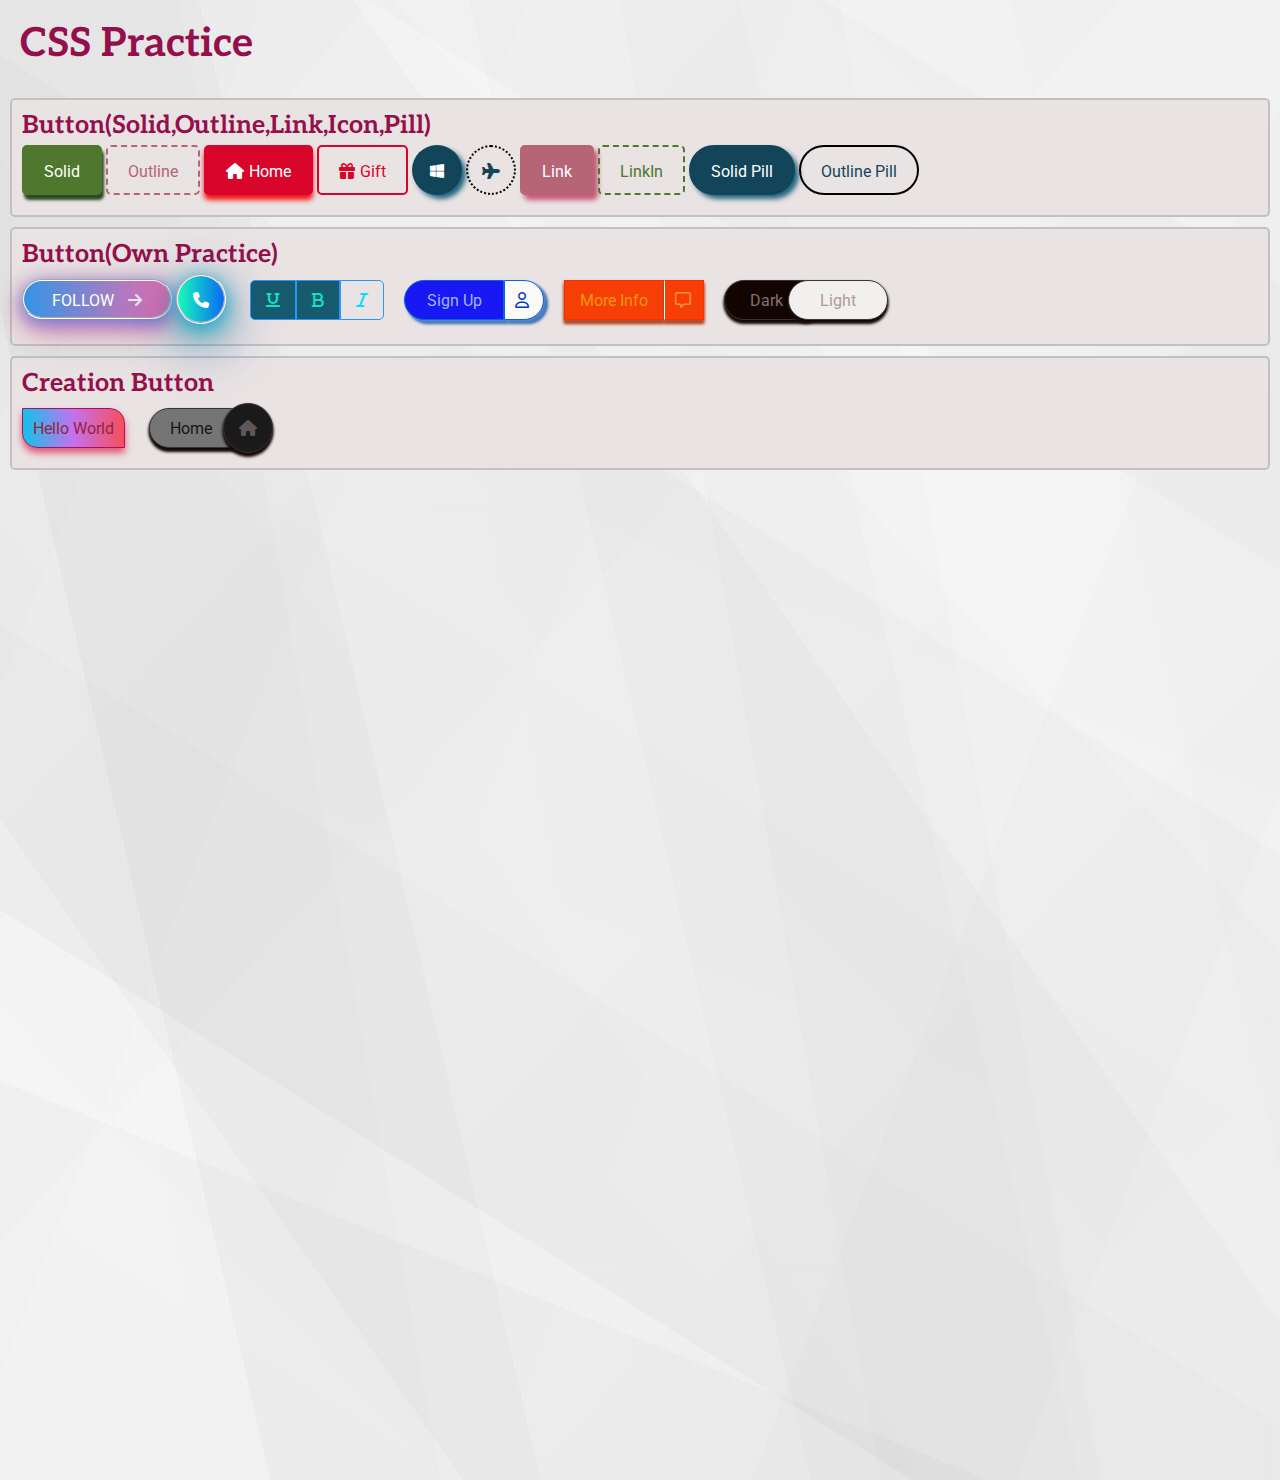
<file: index.html>
<!DOCTYPE html>
<html lang="en">
  <head>
    <meta charset="UTF-8" />
    <meta name="viewport" content="width=device-width, initial-scale=1.0" />
    <title>Testing</title>
    <link rel="stylesheet" href="./testcss/style.css" />
  </head>
  <body>
    <main>
      <h1 class="title">CSS Practice</h1>
      <section class="box">
        <h3 class="sub-title"> Button(Solid,Outline,Link,Icon,Pill)</h3>
        <button class="btn btn-primary">Solid</button>
        <button class="btn btn-outline-secondary">Outline</button>
        <button class="btn btn-danger"><i class="fa-solid fa-home" style="padding-right: 5px;"></i>Home</button>
        <button class="btn btn-outline-danger"><i style="padding-right: 5px;"  class="fa-solid fa-gift"></i>Gift</button>
        <button class="btn icon-btn rounded-circle btn-warning"><i class="fa-brands fa-windows"></i></button>
        <button class="btn rounded-circle icon-btn btn-outline-warning"><i class="fa-solid fa-plane"></i></button>
        <a href="#" class="btn btn-secondary"> Link</a>
        <button class="btn btn-outline-primary">LinkIn</button>
        <button class="btn pill-btn btn-warning">Solid Pill</button>
        <button class="btn pill-btn btn-outline-warning">Outline Pill</button>
       
        

      </section>
      <section class="box">
        <h3 class="sub-title"> Button(Own Practice)</h3>
        <button class="btn btn-gradient">Follow <i style="padding-left: 10px; color:rgb(238, 233, 239) ;" class="fa-solid fa-arrow-right"></i></button>
        <button class="btn rounded-circle rounded-gradient icon-btn btn-outline-warning"><i class="fa-solid fa-phone"></i></button>
        <div class="serial-btn">
          <button class="serial-icon icon1"><i class="fa-solid fa-underline"></i></button>
          <button class="serial-icon"><i class="fa-solid fa-bold"></i></button>
          <button class="serial-icon icon2 active"><i class="fa-solid fa-italic"></i></button>
        </div>
        <div class="serial-btn">
          <button class="serial-pill pill1">Sign Up</button>
          <button class="serial-pill pill2 active"><i class="fa-regular fa-user"></i></button>
        </div>
        <div class="serial-btn">
          <button class="serial-square square1">More Info</button>
          <button class="serial-square square2 "><i class="fa-regular fa-message"></i></button>
        </div>
        <div class="serial-style-btn">
          <button class="serial-style style1">Dark</button>
          <button class="serial-style style2 ">Light</button>
        </div>


      </section>
      <section class="box">
        <h3 class="sub-title"> Creation Button</h3>
        <button class="btn create-btn">Hello World</button>
        <div class="serial-btn">
          <button class="serial-home big-home1 ">Home</button>
          <button class="serial-home big-home2 "><i class="fa-solid fa-home"></i></button>
        </div>
        

      </section>
    </main>
    <div class="" style="height: 1000px"></div>
  </body>
</html>
</file>
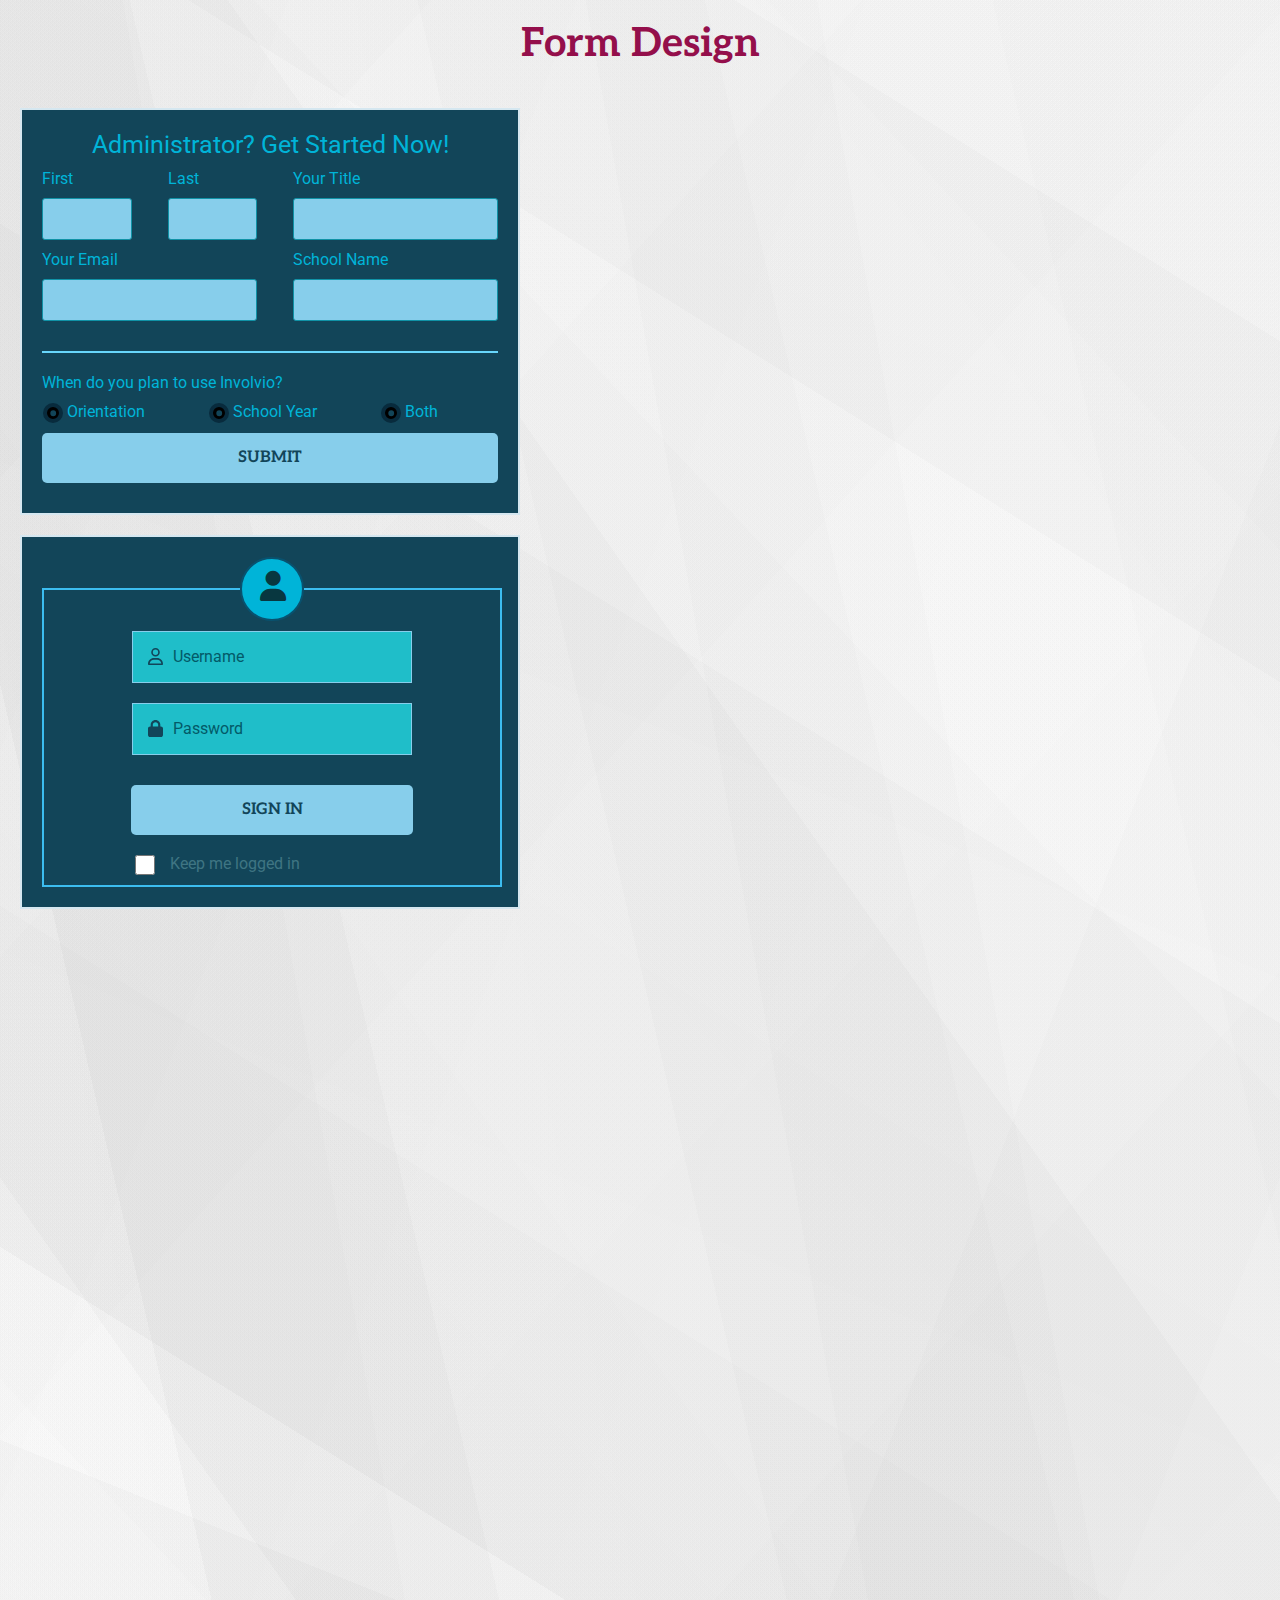
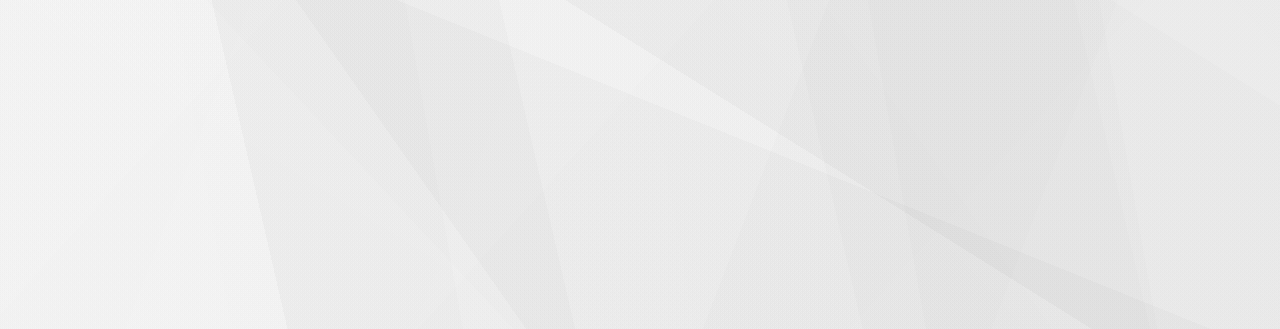
<file: form.html>
<!DOCTYPE html>
<html lang="en">
  <head>
    <meta charset="UTF-8" />
    <meta name="viewport" content="width=device-width, initial-scale=1.0" />
    <title>Testing</title>
    <link rel="stylesheet" href="./testcss/style.css" />
  </head>
  <body>
    <main>
      <h1 class="title text-center">Form Design</h1>
      <section class="form">
        <fieldset>
          <legend>Administrator? Get Started Now!</legend>
          <table class="form-table">
            <tr>
              <td class="first">
                <label for="fname" >First</label>
              </td>
              <td class="first"><label for="lname">Last</label></td>

              <td><label for="title">Your Title</label></td>
            </tr>
            <tr>
              <td class="first"><input type="text" name="fname" id="fname" /></td>
              <td class="first"><input type="text" name="lname" id="lname" /></td>
              <td><input type="text" name="title" id="title" /></td>
            </tr>
            <tr>
              <td colspan="2">
                <label for="email">Your Email</label>
              </td>
              <td>
                <label for="school_name">School Name</label>
              </td>
            </tr>
            <tr>
              <td class="email-box" colspan="2">
                <input type="email" name="email" id="email" />
              </td>

              <td>
                <input type="text" name="school_name" id="school_name" />
              </td>
            </tr>
            <tr>
               <td colspan="3"><p></p></td>
            </tr>
          </table>
          <p class="text-left">When do you plan to use Involvio?</p>
          
          <div class="radio-check text-left" >
            <div class="radio-box">
              <input type="radio" id="orientation" name="orientation" value="orientation" class="radio-cirlce">
          <label for="orientation">Orientation</label>
            </div>
         <div class="radio-box">
          <input type="radio" id="school-year" name="school-year" value="school-year" class="radio-cirlce">
          <label for="school-year">School Year</label>
         </div>
          <div class="radio-box">
            <input type="radio" id="both" name="both" value="both" class="radio-cirlce">
          <label for="both">Both</label>
          </div>
          </div>
          <button class="btn  submit-btn">Submit</button>
       
        </fieldset>
      </section>
      <section class="form login-form ">
        <fieldset>
          <legend class="login-legend"><i class="fa-solid fa-fw fa-user"></i></legend>
          
          <input class="user" type="text" name="username" id="username" value="Username"><br>
          <input class="pw" type="text" name="password" id="password" value="Password">
          
          <button class="btn sign-in-btn ">Sign In</button>
          <div class="check">
            <input type="checkbox" id="keep" class="checkbox" ><label class="checkbox-label" for="keep">Keep me logged in</label>
       
          </div>  
        </fieldset>
      </section>
    </main>
    <div class="" style="height: 1000px"></div>
  </body>
</html>
</file>
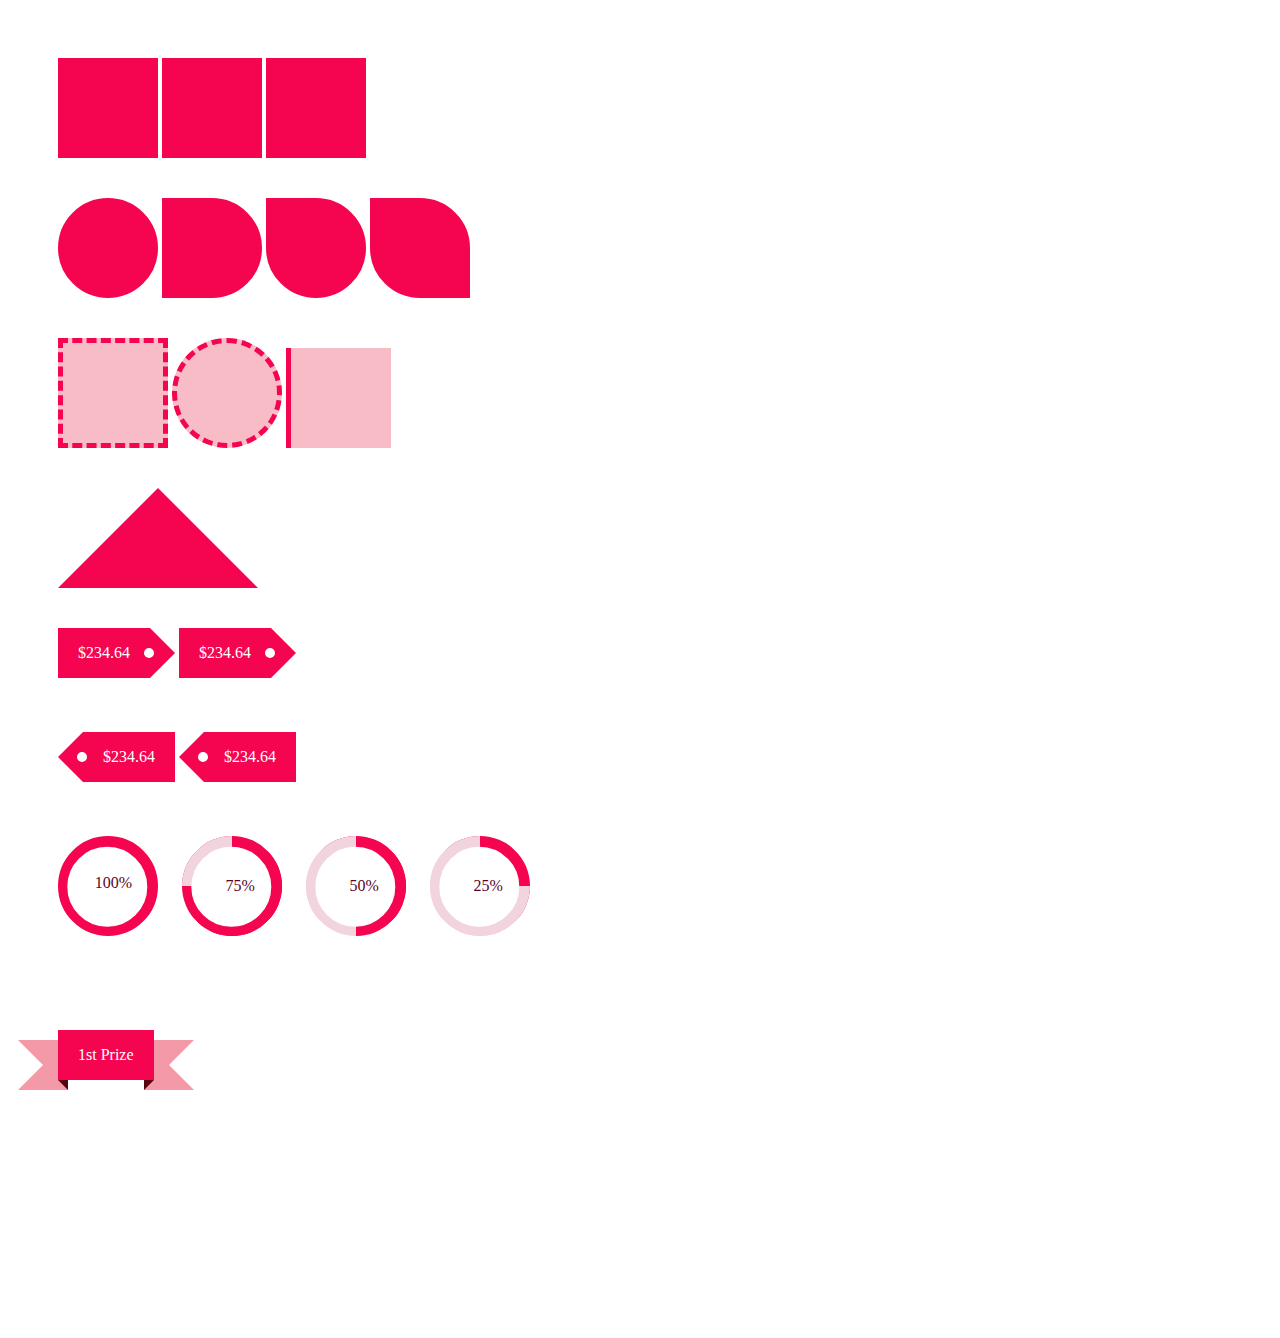
<file: shape.html>
<!DOCTYPE html>
<html lang="en">
<head>
    <meta charset="UTF-8">
    <meta name="viewport" content="width=device-width, initial-scale=1.0">
    <title>CSS Shapes</title>
    <link rel="stylesheet" href="./testcss/shape.css">
</head>
<body>
    <div class="box">
        <div class="square"></div>
        <div class="square"></div>
        <div class="square"></div>

        <br><br><br>
        <div class="circle"></div>
        <div class="d"></div>
        <div class="drop"></div>
        <div class="leaf"></div>
        <br><br><br>

        <div class="dash-square"></div>
        <div class="dash-circle"></div>
        <div class="bordered-left-square"></div>

        <br><br><br>

        <!-- <div class="t1"></div>
        <div class="t2"></div> -->
        <div class="t1"></div>

        <br><br><br>

        <div>
            <div class="price-tag">
                $234.64
            </div>
            <div class="price-tag">
                $234.64
            </div>
        </div>
        <br><br><br>

        <div>
            <div class="price-tag-two">
                $234.64
            </div>
            
            <div class="price-tag-two">
                $234.64
            </div>
        </div>
        <br><br><br>
        <div class="circle-progress-full"></div>
        <div class="circle-progress-75"></div>
        <div class="circle-progress-50"></div>
        <div class="circle-progress-25"></div>

        <br><br><br>
      <!-- <div class="mid">
        1st Prize
      </div>
      <div class="mid">
        1st Prize
      </div> -->

      <br><br><br>

      <div class="ribbon">
        <div class="start"></div>
        <div class="ribbon-mid">1st Prize</div>
        <div class="end"></div>
      </div>
      <!-- <div class="ribbon">
        <div class="start"></div>
        <div class="ribbon-mid">2nd Prize</div>
        <div class="end"></div>
      </div> -->



    </div>

    <!-- <img src="./assets/images/poe-mamhe-thar-6.jpg" width="300px" class="clip-path" alt=""> -->

    <div style="height: 200px;"></div>
</body>
</html>
</file>
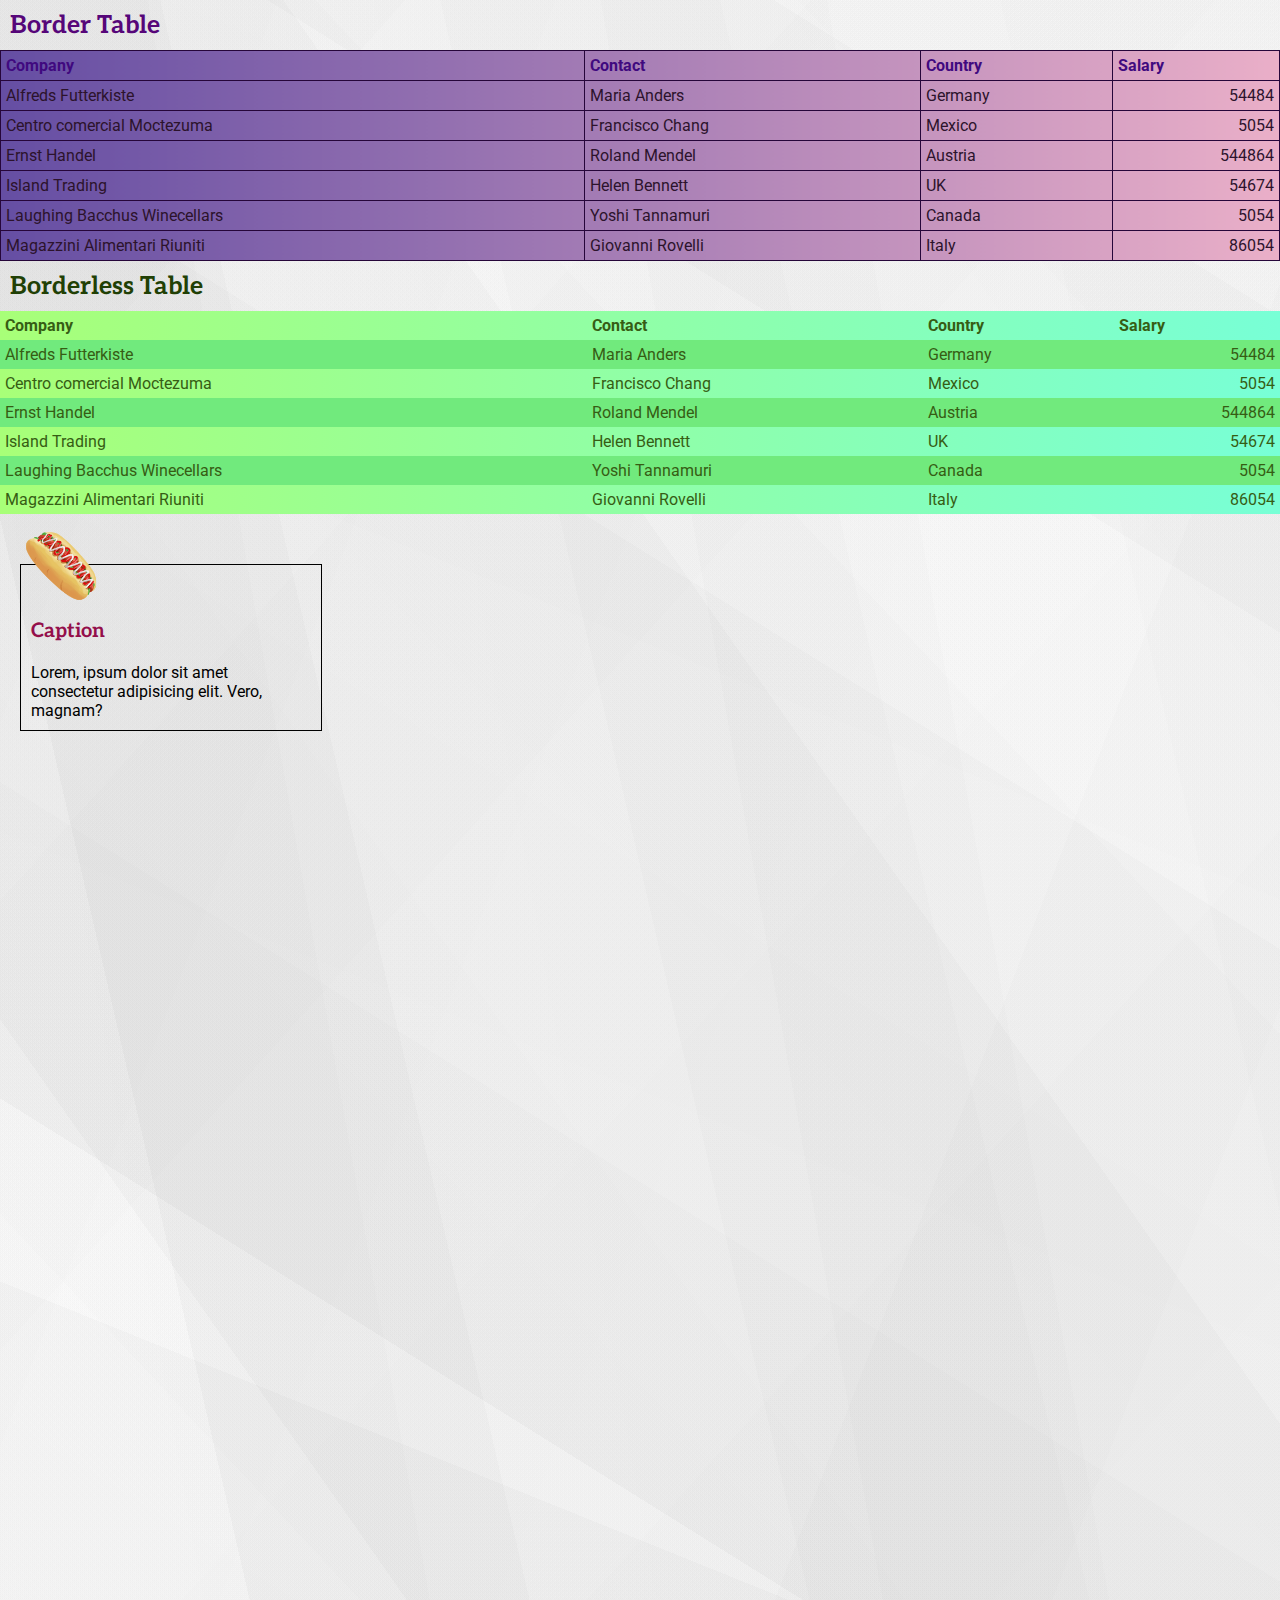
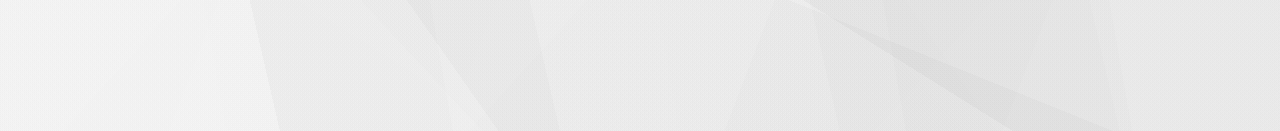
<file: table.html>
<!DOCTYPE html>
<html lang="en">
  <head>
    <meta charset="UTF-8" />
    <meta name="viewport" content="width=device-width, initial-scale=1.0" />
    <title>Testing</title>
    <link rel="stylesheet" href="./testcss/style.css" />
  </head>
  <body>
    <main>
      <!-- <h1 class="title">Table</h1> -->

      <section>
        <h3 class="table-title text-left">Border Table</h3>
        <table class="table">
          <thead class="text-left">
            <tr>
              <th>Company</th>
              <th>Contact</th>
              <th>Country</th>
              <th>Salary</th>
            </tr>
          </thead>
          <tbody>
            <tr>
              <td>Alfreds Futterkiste</td>
              <td>Maria Anders</td>
              <td>Germany</td>
              <td class="text-right">54484</td>
            </tr>
            <tr>
              <td>Centro comercial Moctezuma</td>
              <td>Francisco Chang</td>
              <td>Mexico</td>
              <td class="text-right">5054</td>
            </tr>
            <tr>
              <td>Ernst Handel</td>
              <td>Roland Mendel</td>
              <td>Austria</td>
              <td class="text-right">544864</td>
            </tr>
            <tr>
              <td>Island Trading</td>
              <td>Helen Bennett</td>
              <td>UK</td>
              <td class="text-right">54674</td>
            </tr>
            <tr>
              <td>Laughing Bacchus Winecellars</td>
              <td>Yoshi Tannamuri</td>
              <td>Canada</td>
              <td class="text-right">5054</td>
            </tr>
            <tr>
              <td>Magazzini Alimentari Riuniti</td>
              <td>Giovanni Rovelli</td>
              <td>Italy</td>
              <td class="text-right">86054</td>
            </tr>
          </tbody>
        </table>
      </section>
      <section>
        <h3 class="bdless-table-title text-left">Borderless Table</h3>
        <table class="bdless-table">
          <thead class="text-left">
            <tr>
              <th>Company</th>
              <th>Contact</th>
              <th>Country</th>
              <th>Salary</th>
            </tr>
          </thead>
          <tbody>
            <tr>
              <td>Alfreds Futterkiste</td>
              <td>Maria Anders</td>
              <td>Germany</td>
              <td class="text-right">54484</td>
            </tr>
            <tr>
              <td>Centro comercial Moctezuma</td>
              <td>Francisco Chang</td>
              <td>Mexico</td>
              <td class="text-right">5054</td>
            </tr>
            <tr>
              <td>Ernst Handel</td>
              <td>Roland Mendel</td>
              <td>Austria</td>
              <td class="text-right">544864</td>
            </tr>
            <tr>
              <td>Island Trading</td>
              <td>Helen Bennett</td>
              <td>UK</td>
              <td class="text-right">54674</td>
            </tr>
            <tr>
              <td>Laughing Bacchus Winecellars</td>
              <td>Yoshi Tannamuri</td>
              <td>Canada</td>
              <td class="text-right">5054</td>
            </tr>
            <tr>
              <td>Magazzini Alimentari Riuniti</td>
              <td>Giovanni Rovelli</td>
              <td>Italy</td>
              <td class="text-right">86054</td>
            </tr>
          </tbody>
        </table>
      </section>
      <section class="list-box">
        <img class="text-center" src="./images/—Pngtree—hot dog illustration_5442463.png" alt="" />
        
          <div class="list-text">
            <h3>Caption</h3>
          <p>Lorem, ipsum dolor sit amet consectetur adipisicing elit. Vero, magnam?</p>
        
          </div>
      </section>
    </main>
    <div class="" style="height: 1000px"></div>
  </body>
</html>
</file>
<file: testcss/style.css>
@import url('https://fonts.googleapis.com/css2?family=Aleo:wght@400;500;700;900&family=Anton&family=Padauk:wght@400;700&family=Roboto:wght@400;500;700&display=swap');
@import url('https://cdnjs.cloudflare.com/ajax/libs/font-awesome/6.4.0/css/all.min.css');




:root{
    --primary:#4f772d;
    --secondary:#b56576;
    --danger:#d90429;
    --warning:#124559;
    --white:#00b4d8;
    --heading-font:'Aleo', sans-serif;
}
*{
    font-family: 'Roboto', sans-serif;
    font-size: 16px;
    padding: 0;
    margin: 0;
}
body{
    background-image: linear-gradient(55deg, rgba(208, 208, 208, 0.03) 0%, rgba(208, 208, 208, 0.03) 20%,rgba(55, 55, 55, 0.03) 20%, rgba(55, 55, 55, 0.03) 40%,rgba(81, 81, 81, 0.03) 40%, rgba(81, 81, 81, 0.03) 60%,rgba(208, 208, 208, 0.03) 60%, rgba(208, 208, 208, 0.03) 80%,rgba(191, 191, 191, 0.03) 80%, rgba(191, 191, 191, 0.03) 100%),linear-gradient(291deg, rgba(190, 190, 190, 0.02) 0%, rgba(190, 190, 190, 0.02) 14.286%,rgba(105, 105, 105, 0.02) 14.286%, rgba(105, 105, 105, 0.02) 28.572%,rgba(230, 230, 230, 0.02) 28.572%, rgba(230, 230, 230, 0.02) 42.858%,rgba(216, 216, 216, 0.02) 42.858%, rgba(216, 216, 216, 0.02) 57.144%,rgba(181, 181, 181, 0.02) 57.144%, rgba(181, 181, 181, 0.02) 71.42999999999999%,rgba(129, 129, 129, 0.02) 71.43%, rgba(129, 129, 129, 0.02) 85.71600000000001%,rgba(75, 75, 75, 0.02) 85.716%, rgba(75, 75, 75, 0.02) 100.002%),linear-gradient(32deg, rgba(212, 212, 212, 0.03) 0%, rgba(212, 212, 212, 0.03) 12.5%,rgba(223, 223, 223, 0.03) 12.5%, rgba(223, 223, 223, 0.03) 25%,rgba(11, 11, 11, 0.03) 25%, rgba(11, 11, 11, 0.03) 37.5%,rgba(86, 86, 86, 0.03) 37.5%, rgba(86, 86, 86, 0.03) 50%,rgba(106, 106, 106, 0.03) 50%, rgba(106, 106, 106, 0.03) 62.5%,rgba(220, 220, 220, 0.03) 62.5%, rgba(220, 220, 220, 0.03) 75%,rgba(91, 91, 91, 0.03) 75%, rgba(91, 91, 91, 0.03) 87.5%,rgba(216, 216, 216, 0.03) 87.5%, rgba(216, 216, 216, 0.03) 100%),linear-gradient(312deg, rgba(113, 113, 113, 0.01) 0%, rgba(113, 113, 113, 0.01) 14.286%,rgba(54, 54, 54, 0.01) 14.286%, rgba(54, 54, 54, 0.01) 28.572%,rgba(166, 166, 166, 0.01) 28.572%, rgba(166, 166, 166, 0.01) 42.858%,rgba(226, 226, 226, 0.01) 42.858%, rgba(226, 226, 226, 0.01) 57.144%,rgba(109, 109, 109, 0.01) 57.144%, rgba(109, 109, 109, 0.01) 71.42999999999999%,rgba(239, 239, 239, 0.01) 71.43%, rgba(239, 239, 239, 0.01) 85.71600000000001%,rgba(54, 54, 54, 0.01) 85.716%, rgba(54, 54, 54, 0.01) 100.002%),linear-gradient(22deg, rgba(77, 77, 77, 0.03) 0%, rgba(77, 77, 77, 0.03) 20%,rgba(235, 235, 235, 0.03) 20%, rgba(235, 235, 235, 0.03) 40%,rgba(215, 215, 215, 0.03) 40%, rgba(215, 215, 215, 0.03) 60%,rgba(181, 181, 181, 0.03) 60%, rgba(181, 181, 181, 0.03) 80%,rgba(193, 193, 193, 0.03) 80%, rgba(193, 193, 193, 0.03) 100%),linear-gradient(80deg, rgba(139, 139, 139, 0.02) 0%, rgba(139, 139, 139, 0.02) 14.286%,rgba(114, 114, 114, 0.02) 14.286%, rgba(114, 114, 114, 0.02) 28.572%,rgba(240, 240, 240, 0.02) 28.572%, rgba(240, 240, 240, 0.02) 42.858%,rgba(221, 221, 221, 0.02) 42.858%, rgba(221, 221, 221, 0.02) 57.144%,rgba(74, 74, 74, 0.02) 57.144%, rgba(74, 74, 74, 0.02) 71.42999999999999%,rgba(201, 201, 201, 0.02) 71.43%, rgba(201, 201, 201, 0.02) 85.71600000000001%,rgba(187, 187, 187, 0.02) 85.716%, rgba(187, 187, 187, 0.02) 100.002%),linear-gradient(257deg, rgba(72, 72, 72, 0.03) 0%, rgba(72, 72, 72, 0.03) 16.667%,rgba(138, 138, 138, 0.03) 16.667%, rgba(138, 138, 138, 0.03) 33.334%,rgba(54, 54, 54, 0.03) 33.334%, rgba(54, 54, 54, 0.03) 50.001000000000005%,rgba(161, 161, 161, 0.03) 50.001%, rgba(161, 161, 161, 0.03) 66.668%,rgba(17, 17, 17, 0.03) 66.668%, rgba(17, 17, 17, 0.03) 83.33500000000001%,rgba(230, 230, 230, 0.03) 83.335%, rgba(230, 230, 230, 0.03) 100.002%),linear-gradient(47deg, rgba(191, 191, 191, 0.01) 0%, rgba(191, 191, 191, 0.01) 16.667%,rgba(27, 27, 27, 0.01) 16.667%, rgba(27, 27, 27, 0.01) 33.334%,rgba(66, 66, 66, 0.01) 33.334%, rgba(66, 66, 66, 0.01) 50.001000000000005%,rgba(36, 36, 36, 0.01) 50.001%, rgba(36, 36, 36, 0.01) 66.668%,rgba(230, 230, 230, 0.01) 66.668%, rgba(230, 230, 230, 0.01) 83.33500000000001%,rgba(93, 93, 93, 0.01) 83.335%, rgba(93, 93, 93, 0.01) 100.002%),linear-gradient(90deg, #ffffff,#ffffff);
}
h1,
h2,
h3,
h4,
h5,
h6 {
  font-family:'Aleo', sans-serif;
  color: rgb(148, 15, 75);
}
.title{
    font-size: 40px;
    padding:20px;
}
.box{
    background-color: rgb(233, 227, 227);
    border: 2px solid rgb(197, 192, 192);
    border-radius:5px;
    margin: 10px;
    padding: 10px;
}
.sub-title{
    font-size: 25px;
    padding-bottom: 5px;
    
}
.btn{
   
    padding-left: 20px;
    padding-right: 20px;
    margin-bottom: 10px;
    display: inline-block;
    /* padding: 10px 20px; */
    color: white;
    border-radius: 5px;
    box-sizing: border-box;
    text-decoration: none;
    height: 50px;
    line-height: 50px;
}
.btn:hover{
    border:2px solid gray ;
    background-color: rgb(177, 173, 173);
}
.btn-primary{
    border: 2px solid var(--primary);
    background-color: var(--primary);
    box-shadow:2px 5px 3px rgb(43, 72, 39) ;


}
.btn-secondary{
    border: 2px solid var(--secondary);
    background-color: var(--secondary);
    box-shadow:4px 5px 5px rgb(200, 88, 118) ;


}
.btn-danger{
    border: 2px solid var(--danger);
    background-color: var(--danger);
    box-shadow:0px 5px 5px rgb(241, 21, 21) ;

}
.btn-warning{
    border: 2px solid var(--warning);
    background-color: var(--warning);
    box-shadow:4px 4px 5px #24657f ;

}
.btn-outline-secondary{
    border: 2px dashed var(--secondary);
    color:var(--secondary);
    background-color: transparent;
}

.btn-outline-primary{
    border: 2px dashed var(--primary);
    color:var(--primary);
    background-color: transparent;
}
.btn-outline-danger{
    border: 2px solid var(--danger);
    color: var(--danger);
    background-color: transparent;
}

.btn-outline-warning{
    color:var(--warning);
    background-color: transparent;
}

.icon-btn{
    aspect-ratio: 1/1;
    padding: 0;
}
.rounded-circle{
    border-radius: 50%;
    border-style: dotted;
}
.pill-btn{
    border-radius: 25px;
    border-style:double;
}
.btn-gradient{
    text-transform: uppercase;
    border: 2px groove rgb(254, 251, 252);
    background-image: linear-gradient(to right, rgb(52, 148, 230), rgb(236, 110, 173));
    /* box-shadow: linear-gradient(to right, rgb(32, 0, 44), rgb(203, 180, 212)); */
    border-radius: 25px;
    width: 150px;
    height: 40px;
    line-height: 40px;
    box-shadow: rgba(43, 151, 245, 0.7) 0px 4px 16px, rgba(236, 21, 129, 0.7) 0px 8px 24px, rgba(17, 17, 26, 0.1) 0px 16px 56px;
    
    /* linear-gradient(to right, rgb(211, 204, 227), rgb(233, 228, 240)) */
    /* linear-gradient(to right, rgb(32, 0, 44), rgb(203, 180, 212)) */
}
.rounded-gradient{
    color: white;
    border: 2px groove rgb(254, 251, 252);
    background-image: linear-gradient(to right, rgb(24, 250, 186), rgb(8, 106, 242));
    box-shadow: rgba(43, 151, 245, 0.7) 0px 4px 16px, rgba(12, 199, 146, 0.7) 0px 8px 24px, rgba(6, 70, 160, 0.8) 0px 16px 56px;
}
.serial-btn{
    border: none;
    margin-left: 20px;
    display: inline-block;
}
.serial-icon{
    background-color: rgb(23, 90, 109);
    color:#0fe2c3;
    border: 1px solid rgb(45, 149, 247);
    height: 40px;
    line-height: 40px;
    padding-left: 15px;
    padding-right: 15px;
    margin-right: -4px;

}
.active{
    background-color: transparent;
    color: #05dffc;
}
.serial-icon:hover{
    background-color: rgb(175, 163, 163);
    color: rgb(20, 19, 19);
}
/* bra=border-radius */
.icon1{
    border-radius: 5px 0 0 5px;
}
.icon2{
    border-radius:0 5px 5px 0;
}
.serial-pill{
    background-color: rgb(24, 24, 245);
    color: white;
    border: 1.2px solid rgb(13, 99, 219);
    width: 100px;
    height: 40px;
    line-height: 40px;
    padding-left: 15px;
    padding-right: 15px;
    margin-right: -4px;
    box-shadow:2px 2px 3px rgb(91, 136, 198),4px 4px 3px rgb(48, 103, 180);
}
.pill1{
    border-radius: 25px 0 0 25px;
    color:#9cb5f5
    
}
.pill2{
    width: 40px;
    color: rgb(3, 61, 184);
    padding-left: 10px;
    background-color: rgb(252, 249, 249);
    border-radius:0 25px 25px 0;
}
.serial-pill:hover{
    background-color: rgb(175, 163, 163);
    color: black;
}
.serial-square{
    background-color: rgb(246, 63, 7);
    color: white;
    border: 0.2px solid rgb(250, 45, 4);
    width: 100px;
    height: 40px;
    line-height: 40px;
    padding-left: 15px;
    padding-right: 15px;
    margin-right: -4px;
    box-shadow:0px 2px 3px rgb(169, 92, 69),0px 4px 3px rgb(190, 47, 4);
}
.square1{
    color:rgb(245, 151, 9);;
}

.square2{
    width: 40px;
    border-left-color: white;
    color: rgb(254, 141, 66);
    padding-left: 10px;
   
}
.serial-square:hover{
    background-color: rgb(175, 163, 163);
    color: black;
}
.serial-style-btn{
    width: 200px;
    margin-left: 20px;

    border: none;
    margin-left: 20px;
    display: inline-block;
}
.serial-style{
    background-color: rgb(18, 5, 1);
    border: 0.2px solid rgb(58, 51, 50);
    text-align: left;
    height: 40px;
    line-height: 40px;
    margin-right: -40px;
    box-shadow:0px 2px 3px rgb(11, 8, 7),0px 4px 3px rgb(37, 19, 13);
}
.style1{
    color: rgb(132, 112, 112);
    padding-left: 25px;
    width: 100px;
    border-radius: 20px;

}
.style2{
    text-align: center;

    color:rgb(175, 154, 154);
    background-color: rgb(242, 239, 239);
    border-radius: 20px;
    width: 100px;
   
}
.serial-style:hover{
    background-color: rgb(175, 163, 163);
    color: rgb(20, 19, 19);
}
.create-btn{
    color: #94253d;
    padding-left: 10px;
    padding-right: 10px;
    height: 40px;
    line-height: 40px;
    background-image: linear-gradient(to right, rgb(18, 194, 233), rgb(196, 113, 237), rgb(246, 79, 89)) ;
    border: 1px solid rgb(163, 17, 109);
    border-radius: 0 15px 0 15px ;
    box-shadow: 0 5px 7px #e25876 ;

}
.serial-home{
    background-color: rgb(18, 5, 1);
    border: 0.2px solid rgb(58, 51, 50);
    text-align: left;
    height: 40px;
    line-height: 40px;
    margin-right: -30px;
    box-shadow:0px 2px 3px rgb(11, 8, 7),0px 4px 3px rgb(37, 19, 13);

}
.big-home1{
    background-color: rgb(118, 117, 117);
    color: rgb(23, 22, 22);
    width: 100px;
    border-radius: 20px;
    padding-left: 20px;
    
}
.big-home2{
    text-align: center;
    background-color: rgb(27, 26, 26);
    color: rgb(93, 87, 87);
    width: 50px;
    height:50px;
    line-height:50px;
    border-radius: 50%;
    
}
.text-center{
    text-align: center;
}
.text-left{
    text-align: left;
}
.text-right{
    text-align: right;
}

.table-title{
    color:rgb(86, 6, 121);
    font-size: 25px;
    padding: 10px;

}
.table{
    width: 100%;
    border-collapse: collapse;
    background-image: linear-gradient(to right, rgb(101, 78, 163), rgb(234, 175, 200));
}
th{
    color: rgb(64, 9, 127);
}
td{
    color: rgb(44, 19, 44);

}
.table th,.table td{
    padding: 5px;
    border: 1px solid rgb(38, 6, 58);
}

.table tbody tr:hover {
    /* border: 1px solid gray !important; */
    /* color: black !important; */
    background-color: rgb(196, 194, 194);
}
.bdless-table-title{
    margin: 10px;
    font-size: 25px;
    color: #214005;
}
.bdless-table{
    width: 100%;
    border-collapse: collapse;
    background-image: linear-gradient(to right, rgb(168, 255, 120), rgb(120, 255, 214));
}
.bdless-table th,.bdless-table td{
    border: none;
    padding: 5px;
    color: #365d14;
}
.bdless-table tbody tr:nth-child(odd){
    background-color: rgb(113, 234, 125);
}
.bdless-table tbody tr:hover {
    /* border: 1px solid gray !important; */
    /* color: black !important; */
    background-color: rgb(131, 238, 25);
}
.list-box{
    width: 300px;
    border: 1px solid black;
    margin-top: 50px;
    margin-left: 20px;
}
img{
    width: 80px;
    /* padding-left: 20px;
     */
    margin-top: -40px;
}
.list-text h3,.list-text p{
    /* display: inline-block; */
    
    
}
.list-text h3{
    padding: 10px;
    font-size: 20px;
    vertical-align: top;
  
}
.list-text p{
    padding: 10px;
}

/* formdesign */
.form{
    background-color:var(--warning);
   
    border:2px solid rgb(213, 231, 240);
    width: 500px;
    margin: 20px;
    padding: 20px;
    box-sizing: border-box;
    text-align: center;
}
.form fieldset{
    border: none;
    color: var(--white);
    
}
.form legend{
    text-align: center;
    font-size: 25px;
}
.form-table{
    width: 100%;
    border-collapse: collapse;
    text-align: left;
    
}
.form-table .first input{
    width: 70%;
    /* border: 2px solid black; */
}
.form-table p{
    border: 1px solid rgb(103, 214, 251);
    margin: 20px 0;
}
.form-table .email-box input{
    width:85%;
    /* border:1px solid black; */
}
.form-table td{
    color: var(--white);
    padding-top: 10px;
    
}
.form-table input{
    height:40px;
    border: 1px solid rgb(16, 146, 166);
    border-radius: 3px;
    background-color: skyblue;
}
.radio-check{
  display: inline-block;
  margin-top: 10px;
  
}
.radio-box{
    margin-right: 60px;
    display: inline-block;
   
    /* padding-right:66px; */
    
    
}
.form-table input:focus-visible{
    outline: none;
    background-color: #9cb5f5;


}

.radio-box input{
    
    appearance: none;
    width: 20px;
    height: 20px;
   border:4px solid rgb(8, 43, 61);
   vertical-align: middle;
   border-radius: 50%;
   background-image: url(../images/circle-dot-solid.svg);
   background-repeat: no-repeat;
   background-size: 15px;
   background-position: center ;
}

.radio-box input:checked{
    background-color: rgb(252, 136, 141);

}   
.submit-btn,.sign-in-btn{
    display: block;
    width: 100%;
    border: none;
    background-color: skyblue;
    color:var(--warning);
    font-weight: bold;
    font-family:var(--heading-font);
    text-transform: uppercase;
    margin-top: 10px;
}
.submit-btn:hover{
    border: 1px solid rgb(112, 109, 109);
    background-color: gray;
    color:white;
}
.login-form fieldset{
    border: 2px solid rgb(60, 189, 240);
    width: 100%;
    margin: auto;
    /* background-color: skyblue; */
}
.login-form input{
    padding: 10px;
    padding-left: 40px;
    margin:10px ;
    background-color: rgb(31, 190, 201);
    border: 1px solid skyblue;
    width: 50%;
    height: 30px;
    color: rgb(3, 90, 104);
}
.user{
    color: #00b4d8;
    background-image: url(../images/user-regular.svg);
    background-repeat: no-repeat;
    background-size: 15px;
    background-position: left 15px center ;
    vertical-align: middle;
}
.pw{
    color: #00b4d8;
    background-image: url(../images/lock-solid.svg);
    background-repeat: no-repeat;
    background-size: 15px;
    background-position: left 15px center ;
    vertical-align: middle;
}


.login-legend{
    border: 2px solid rgb(8, 82, 111);
    background-color: var(--white);
    width: 60px;
    height: 60px;
    border-radius: 50%;
    color: #083740;
    
}
.login-legend i{
    font-size: 30px;
    padding: 12px;
}
.sign-in-btn{
    width: 62%;
    height: 50px;
    border-radius: none;
    display: block;
    margin: auto;
    margin-top: 20px;
    margin-bottom: 10px;

}
.login-form .checkbox{
    border: 1px solid white;
    width: 20px;
    height: 20px;
    margin-left: -110px;
    background-color: rgb(148, 143, 143);
    vertical-align: middle;
}
.login-form .checkbox-label{
    color: rgb(63, 117, 131);
    margin-left: 5px;
    font-size: 16px;
    
}
</file>
<file: testcss/shape.css>
:root{
    --primary: #f50450;
}

*{
    box-sizing: border-box;
}

.box{
    padding: 50px;
}

.square{
    /* background-color: black; */
    /* height: 100px;
    width: 100px; */
    /* padding: 50px;
    display: inline-block; */
    border: 50px solid var(--primary);
    display: inline-block;
}

.circle{
    border: 50px solid var(--primary);
    display: inline-block;
    border-radius: 50%;
}

.d{
    border: 50px solid var(--primary);
    display: inline-block;
    border-radius: 0 50% 50% 0;
}

.drop{
    border: 50px solid var(--primary);
    display: inline-block;
    border-radius: 0 50% 50% 50%;
}

.leaf{
    border: 50px solid var(--primary);
    display: inline-block;
    border-radius: 0 50%;
}

.dash-square{
    padding: 50px;
    display: inline-block;
    background-color: rgb(248, 188, 199);
    border: 5px dashed var(--primary);
}

.dash-circle{
    padding: 50px;
    display: inline-block;
    background-color: rgb(248, 188, 199);
    border: 5px dashed var(--primary);
    border-radius: 50%;
}

.bordered-left-square{
    padding: 50px;
    display: inline-block;
    background-color: rgb(248, 188, 199);
    border-left: 5px solid var(--primary);
}

.t1{
    /* border: 100px solid var(--primary); */
    border: 100px solid transparent;
    display: inline-block;
    /* border-color: yellow green red blue; */
    /* border-color: transparent transparent blue blue; */
    /* border-color: transparent green green transparent; */
    border-top-width: 0;
    border-bottom-width: 100px;
    border-bottom-color: var(--primary);
    border-left-width: 100px;
    border-right-width: 100px;
}
.price-tag{
    /* border: 2px solid var(--primary); */
    background-color: var(--primary);
    color: white;
    display: inline-block;
    padding:0px 20px;
    margin-right: 25px;
    height: 50px;
    line-height: 50px;
    text-align: center;
    position: relative;

}
.price-tag::before{
    content: "";
    position: absolute;
    border: 25px solid transparent;
    display: inline-block;
    /* left: 92px;
    top: 0px; */
    left: 92px;
    border-left-color: var(--primary);
}
.price-tag::after{
    content: "";
    position: absolute;
    border: 5px solid transparent;
    border-radius: 50%;
    border-color: white;
    top: 20px;
    right: -4px;

}
.price-tag-two{
    background-color: var(--primary);
    color: white;
    display: inline-block;
    padding:0px 20px;
    margin-left: 25px;
    height: 50px;
    line-height: 50px;
    text-align: center;
    position: relative;
}
.price-tag-two::before{
    content: "";
    position: absolute;
    border: 25px solid transparent;
    display: inline-block;
    /* left: 92px;
    top: 0px; */
    right: 92px;
    border-right-color: var(--primary);
}
.price-tag-two::after{
    content: "";
    position: absolute;
    border: 5px solid transparent;
    border-radius: 50%;
    border-color: white;
    top: 20px;
    right: 88px;

}
.circle-progress-75{
    border: 50px solid var(--primary);
    width: 100px;
    margin-right: 20px;
    border-color: var(--primary) var(--primary) var(--primary) rgb(242, 212, 222);
    border-radius: 50%;
    rotate: 45deg;
    position: relative;
    display: inline-block;

}
.circle-progress-75::before{
    content: "";
    position: absolute;
    display: inline-block;
    border: 40px solid white;
    border-radius: 50%;
    top: -39px;
    right: -40px;
    
}
.circle-progress-75::after{
    content: "75%";
    position: absolute;
    display: inline-block;
    color: #58051f;
    top: -15px;
    right: -20px;
    rotate: 315deg;
    
}
.circle-progress-50{
    border: 50px solid var(--primary);
    width: 100px;
    margin-right: 20px;
    border-color: var(--primary) var(--primary) rgb(242, 212, 222) rgb(242, 212, 222);
    border-radius: 50%;
    rotate: 45deg;
    position: relative;
    display: inline-block;

}
.circle-progress-50::before{
    content: "";
    position: absolute;
    display: inline-block;
    border: 40px solid white;
    border-radius: 50%;
    top: -39px;
    right: -40px;
    
}
.circle-progress-50::after{
    content: "50%";
    position: absolute;
    display: inline-block;
    color: #58051f;
    top: -15px;
    right: -20px;
    rotate: 315deg;
}
.circle-progress-25{
    border: 50px solid var(--primary);
    width: 100px;
    margin-right: 20px;
    border-color: var(--primary) rgb(242, 212, 222) rgb(242, 212, 222) rgb(242, 212, 222);
    border-radius: 50%;
    rotate: 45deg;
    position: relative;
    display: inline-block;

}
.circle-progress-25::before{
    content: "";
    position: absolute;
    display: inline-block;
    border: 40px solid white;
    border-radius: 50%;
    top: -39px;
    right: -40px;
    
}
.circle-progress-25::after{
    content: "25%";
    position: absolute;
    display: inline-block;
    color: #58051f;
    top: -15px;
    right: -20px;
    rotate: 315deg;
}    
.circle-progress-full{
    border: 50px solid var(--primary);
    width: 100px;
    margin-right: 20px;
    border-color: var(--primary) var(--primary) var(--primary) var(--primary);
    border-radius: 50%;
    rotate: 45deg;
    position: relative;
    display: inline-block;

}
.circle-progress-full::before{
    content: "";
    position: absolute;
    display: inline-block;
    border: 40px solid white;
    border-radius: 50%;
    top: -39px;
    right: -40px;
    
}
.circle-progress-full::after{
    content: "100%";
    position: absolute;
    display: inline-block;
    color: #58051f;
    top: -15px;
    right: -20px;
    rotate: 315deg;
}  
.ribbon{
    position: relative;
    display: inline-block;
}  
.ribbon-mid{
    background-color: var(--primary);
    color: white;
    display: inline-block;
    padding:0px 20px;
    margin-right: 25px;
    height: 50px;
    line-height: 50px;
    text-align: center;
    position: relative;
    z-index: 2;
}
.ribbon-mid::before{
    content: "";
    position: absolute;
    border: 5px solid transparent;
    display: inline-block;
    /* left: 92px;
    top: 0px; */
    bottom: -10px;
    right: 0px;
    border-color: rgb(87, 4, 18) transparent transparent rgb(87, 4, 18);

}
.ribbon-mid::after{
    content: "";
    position: absolute;
    border: 5px solid transparent;
    display: inline-block;
    /* left: 92px;
    top: 0px; */
    bottom: -10px;
    left: 0px;
    border-color:   rgb(87, 4, 18)   rgb(87, 4, 18) transparent transparent ;

}
.ribbon .start{
   
    position: absolute;
    border: 25px solid transparent;
    display: inline-block;
    left: -40px;
    top: 10px;
    border-color:   rgb(244, 153, 168)  rgb(244, 153, 168)   rgb(244, 153, 168) transparent;

}
.ribbon .end{
    position: absolute;
    border: 25px solid transparent;
    display: inline-block;
    right: -15px;
    top: 10px;
    border-color:   rgb(244, 153, 168) transparent  rgb(244, 153, 168)  rgb(244, 153, 168) ;

}
</file>
